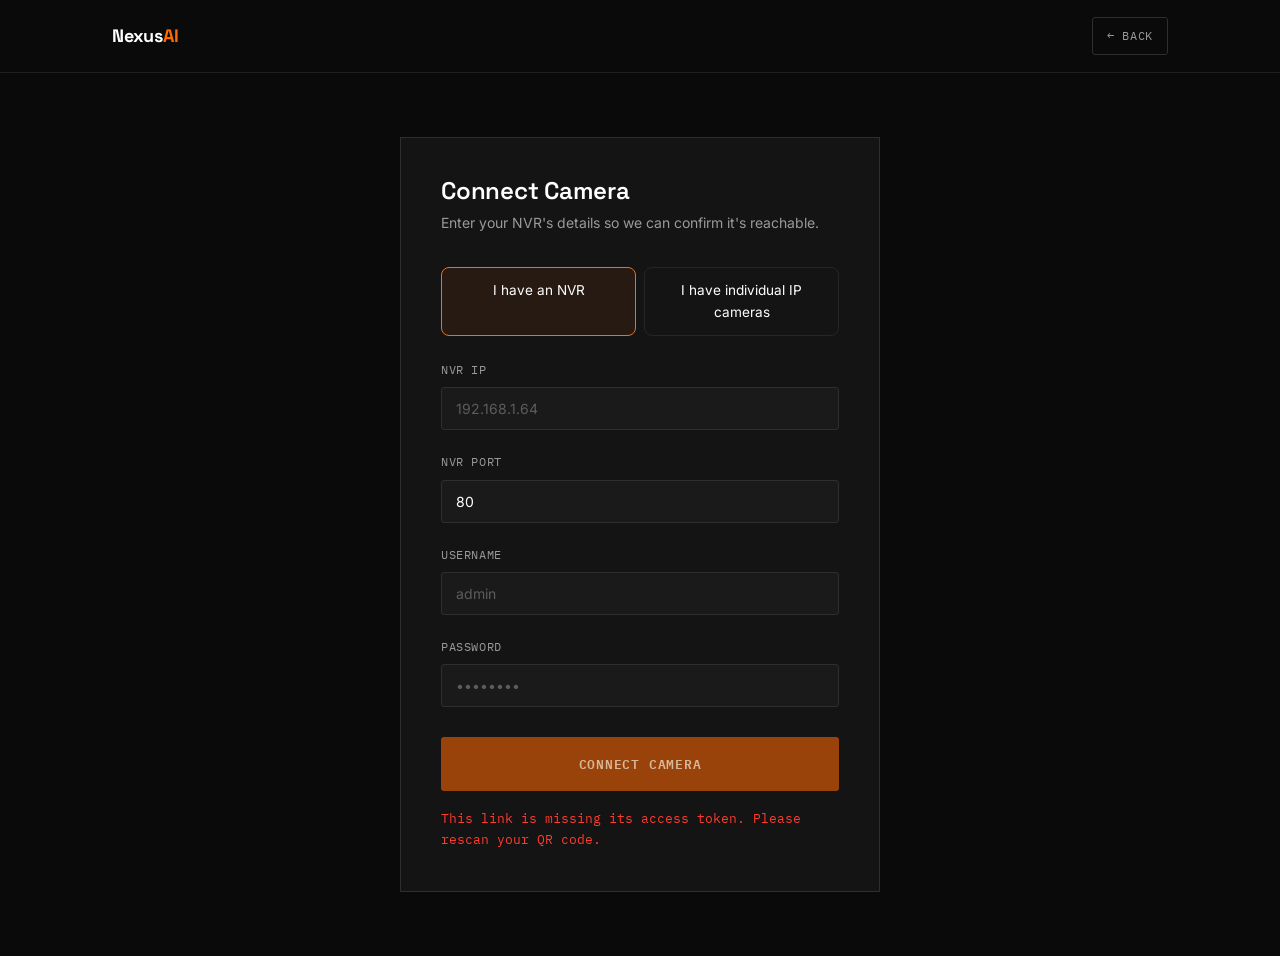
<file: frontend/connect_camera.html>
<!DOCTYPE html>
<html lang="en">
<head>
    <meta charset="UTF-8">
    <meta name="viewport" content="width=device-width, initial-scale=1.0">
    <title>Connect Camera — NexusAI</title>
    <link rel="preconnect" href="https://fonts.googleapis.com">
    <link rel="preconnect" href="https://fonts.gstatic.com" crossorigin>
    <link href="https://fonts.googleapis.com/css2?family=Space+Grotesk:wght@500;600;700&family=Inter:wght@400;500&family=IBM+Plex+Mono:wght@400;500&display=swap" rel="stylesheet">
    <link rel="stylesheet" href="styles.css">
    <style>
        /* Scoped additions for the connection-type toggle and repeatable
           camera rows — not in styles.css yet, kept minimal and consistent
           with the existing field/btn conventions. */
        .conn-toggle {
            display: grid;
            grid-template-columns: 1fr 1fr;
            gap: 0.5rem;
            margin-bottom: 1.5rem;
        }
        .conn-toggle input {
            position: absolute;
            opacity: 0;
            pointer-events: none;
        }
        .conn-toggle label {
            display: block;
            padding: 0.75rem 0.9rem;
            border: 1px solid #262626;
            border-radius: 8px;
            cursor: pointer;
            font-family: 'Inter', sans-serif;
            font-size: 0.85rem;
            text-align: center;
            transition: border-color 0.15s ease, background 0.15s ease;
        }
        .conn-toggle input:checked + label {
            border-color: #ff6b00;
            background: rgba(255, 107, 0, 0.08);
        }
        .camera-row {
            border: 1px solid #262626;
            border-radius: 8px;
            padding: 0.85rem 0.9rem 0.4rem;
            margin-bottom: 0.85rem;
        }
        .camera-row-head {
            display: flex;
            justify-content: space-between;
            align-items: center;
            margin-bottom: 0.5rem;
        }
        .camera-row-head span {
            font-family: 'IBM Plex Mono', monospace;
            font-size: 0.72rem;
            color: #8a8a8a;
            text-transform: uppercase;
            letter-spacing: 0.06em;
        }
        .camera-remove-btn {
            background: none;
            border: none;
            color: #8a8a8a;
            font-size: 0.78rem;
            cursor: pointer;
        }
        .camera-remove-btn:hover { color: #ff4d4d; }
        .add-camera-btn {
            width: 100%;
            padding: 0.65rem;
            background: transparent;
            border: 1px dashed #3a3a3a;
            border-radius: 8px;
            color: #8a8a8a;
            font-size: 0.85rem;
            cursor: pointer;
            margin-bottom: 1.25rem;
        }
        .add-camera-btn:hover { border-color: #ff6b00; color: #ff6b00; }
        [hidden] { display: none !important; }
    </style>
</head>
<body>

    <nav class="nav">
      <div class="wrap">
        <div class="logo">Nexus<span>AI</span></div>
        <a href="index.html" class="back-link">← Back</a>
      </div>
    </nav>

    <div class="form-shell">
      <div class="form-card">
        <h1>Connect Camera</h1>
        <p class="form-sub" id="client-name">Enter your NVR's details so we can confirm it's reachable.</p>

        <form id="connect-camera-form">

            <div class="conn-toggle" role="radiogroup" aria-label="Connection type">
                <input type="radio" name="conn_type" id="conn-nvr" value="nvr" checked>
                <label for="conn-nvr">I have an NVR</label>

                <input type="radio" name="conn_type" id="conn-individual" value="individual">
                <label for="conn-individual">I have individual IP cameras</label>
            </div>

            <!-- NVR fields — unchanged, hits the existing /connect-nvr endpoint -->
            <div id="nvr-fields">
                <div class="field">
                    <label for="camera_ip">NVR IP</label>
                    <input type="text" id="camera_ip" name="camera_ip" placeholder="192.168.1.64">
                </div>

                <div class="field">
                    <label for="camera_port">NVR Port</label>
                    <input type="number" id="camera_port" name="camera_port" placeholder="80" min="1" max="65535" value="80">
                </div>

                <div class="field">
                    <label for="username">Username</label>
                    <input type="text" id="username" name="username" placeholder="admin">
                </div>

                <div class="field">
                    <label for="password">Password</label>
                    <input type="password" id="password" name="password" placeholder="••••••••">
                </div>
            </div>

            <!-- Individual camera fields — secondary flow, mocked until a
                 real backend endpoint + schema exist for standalone cameras -->
            <div id="individual-fields" hidden>
                <div id="camera-list"></div>
                <button type="button" class="add-camera-btn" id="add-camera-btn">+ Add another camera</button>
            </div>

            <button type="submit" id="submit-btn" class="btn btn-primary">Connect Camera</button>
        </form>

        <p id="connect-status" class="form-status"></p>
      </div>
    </div>

    <script src="camera.js"></script>
</body>
</html>
</file>
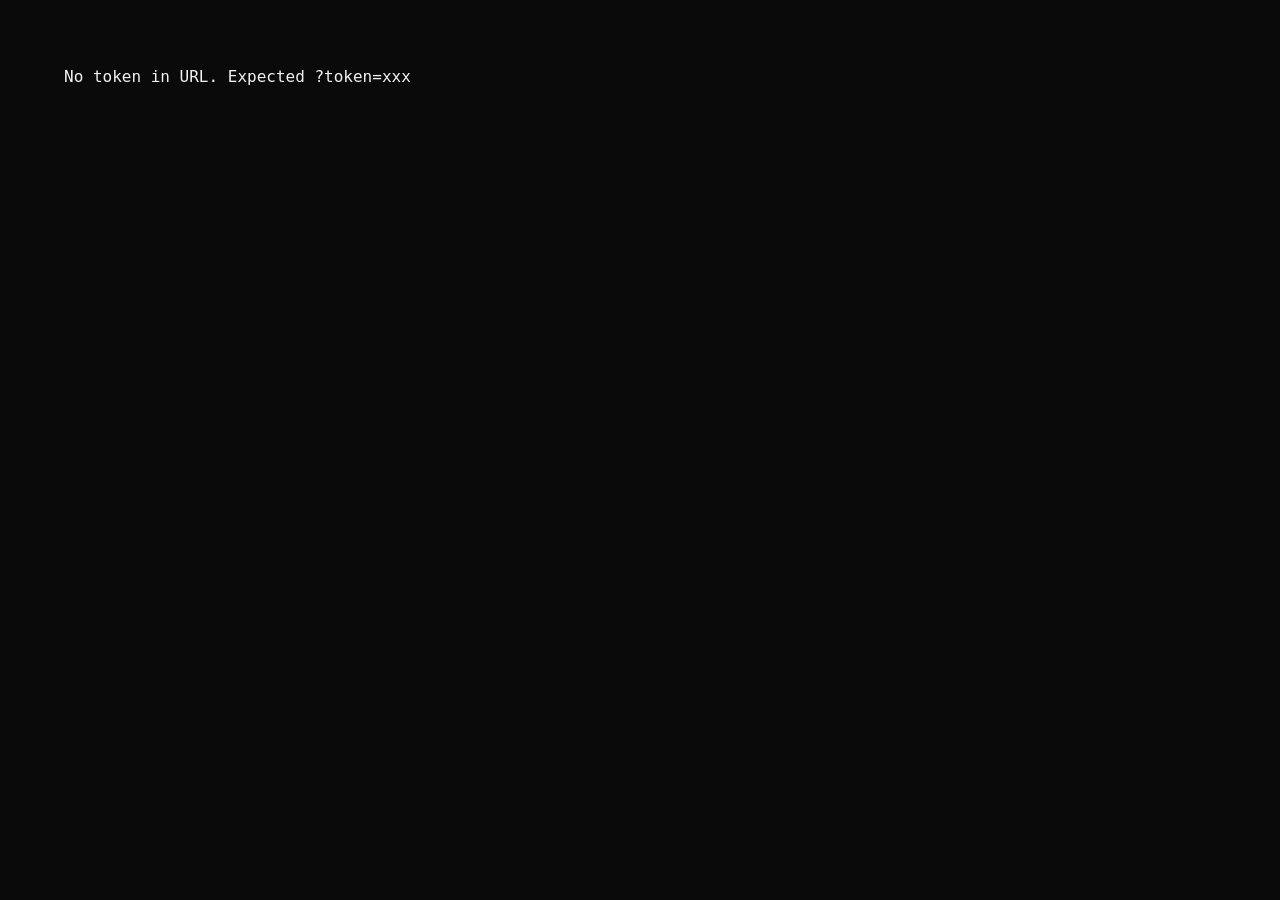
<file: frontend/dashboard.html>
<!DOCTYPE html>
<html lang="en">
<head>
<meta charset="UTF-8" />
<meta name="viewport" content="width=device-width, initial-scale=1.0" />
<title>NexusAI Dashboard</title>
<link rel="stylesheet" href="styles.css" />
<style>
  :root {
    --bg: #0a0a0a;
    --accent: #ff6b00;
    --green: #2ecc71;
    --red: #e74c3c;
    --card: #141414;
    --border: #262626;
    --text-muted: #999;
  }
  body {
    background: var(--bg);
    color: #f2f2f2;
    font-family: 'Inter', sans-serif;
    margin: 0;
    padding: 24px;
  }
  h1, h2 { font-family: 'Space Grotesk', sans-serif; margin: 0; }
  .topbar {
    display: flex;
    flex-wrap: wrap;
    align-items: center;
    gap: 16px;
    padding: 16px 20px;
    background: var(--card);
    border: 1px solid var(--border);
    border-radius: 10px;
    margin-bottom: 24px;
  }
  .badge {
    padding: 4px 12px;
    border-radius: 999px;
    font-size: 0.8rem;
    font-family: 'IBM Plex Mono', monospace;
  }
  .badge.active { background: rgba(46,204,113,0.15); color: var(--green); }
  .badge.offline { background: rgba(231,76,60,0.15); color: var(--red); }
  .topbar .stat { font-family: 'IBM Plex Mono', monospace; color: var(--text-muted); font-size: 0.85rem; }
  .layout { display: grid; grid-template-columns: 2fr 1fr; gap: 24px; }
  @media (max-width: 900px) { .layout { grid-template-columns: 1fr; } }
  .camera-grid { display: grid; grid-template-columns: 1fr 1fr; gap: 16px; }
  @media (max-width: 600px) { .camera-grid { grid-template-columns: 1fr; } }
  .camera-card {
    background: var(--card);
    border: 1px solid var(--border);
    border-radius: 10px;
    padding: 16px;
    cursor: pointer;
    transition: border-color 0.15s;
  }
  .camera-card:hover { border-color: var(--accent); }
  .camera-card.selected { border-color: var(--accent); }
  .dot { width: 10px; height: 10px; border-radius: 50%; display: inline-block; margin-right: 6px; }
  .dot.active { background: var(--green); }
  .dot.offline, .dot.pending, .dot.error { background: var(--red); }
  .camera-card .last-alert { color: var(--text-muted); font-size: 0.8rem; margin-top: 8px; }
  .sidebar {
    background: var(--card);
    border: 1px solid var(--border);
    border-radius: 10px;
    padding: 16px;
    max-height: 640px;
    overflow-y: auto;
  }
  .alert-row {
    display: flex;
    justify-content: space-between;
    font-size: 0.8rem;
    font-family: 'IBM Plex Mono', monospace;
    padding: 8px 0;
    border-bottom: 1px solid var(--border);
  }
  .alert-type.Theft { color: #f39c12; }
  .alert-type.Threat { color: var(--red); }
  .alert-type.Weapon { color: #ff2d55; }
  .actions { margin-top: 24px; display: flex; gap: 12px; flex-wrap: wrap; }
  button {
    background: var(--accent);
    color: #0a0a0a;
    border: none;
    padding: 10px 18px;
    border-radius: 8px;
    font-family: 'Space Grotesk', sans-serif;
    font-weight: 600;
    cursor: pointer;
  }
  button.secondary { background: transparent; color: var(--accent); border: 1px solid var(--accent); }
  .section-title { margin-bottom: 12px; }
  .empty-state { color: var(--text-muted); text-align: center; padding: 40px 0; font-family: 'IBM Plex Mono', monospace; }
</style>
</head>
<body>

<div class="topbar">
  <h1 id="site-name">Loading…</h1>
  <span class="badge" id="status-badge">—</span>
  <span class="stat" id="camera-count">— cameras</span>
  <span class="stat" id="alert-count">— alerts today</span>
  <button class="secondary" id="refresh-btn" style="margin-left:auto;">Refresh</button>
</div>

<div class="layout">
  <div>
    <h2 class="section-title">Cameras</h2>
    <div class="camera-grid" id="camera-grid"></div>

    <div class="actions">
      <button id="test-alert-btn">Test Alert</button>
      <button class="secondary" id="report-btn">Download Report</button>
    </div>
  </div>

  <div class="sidebar">
    <h2 class="section-title" id="alert-feed-title">Alert Feed</h2>
    <div id="alert-feed"></div>
  </div>
</div>

<script src="dashboard.js"></script>
</body>
</html>
</file>
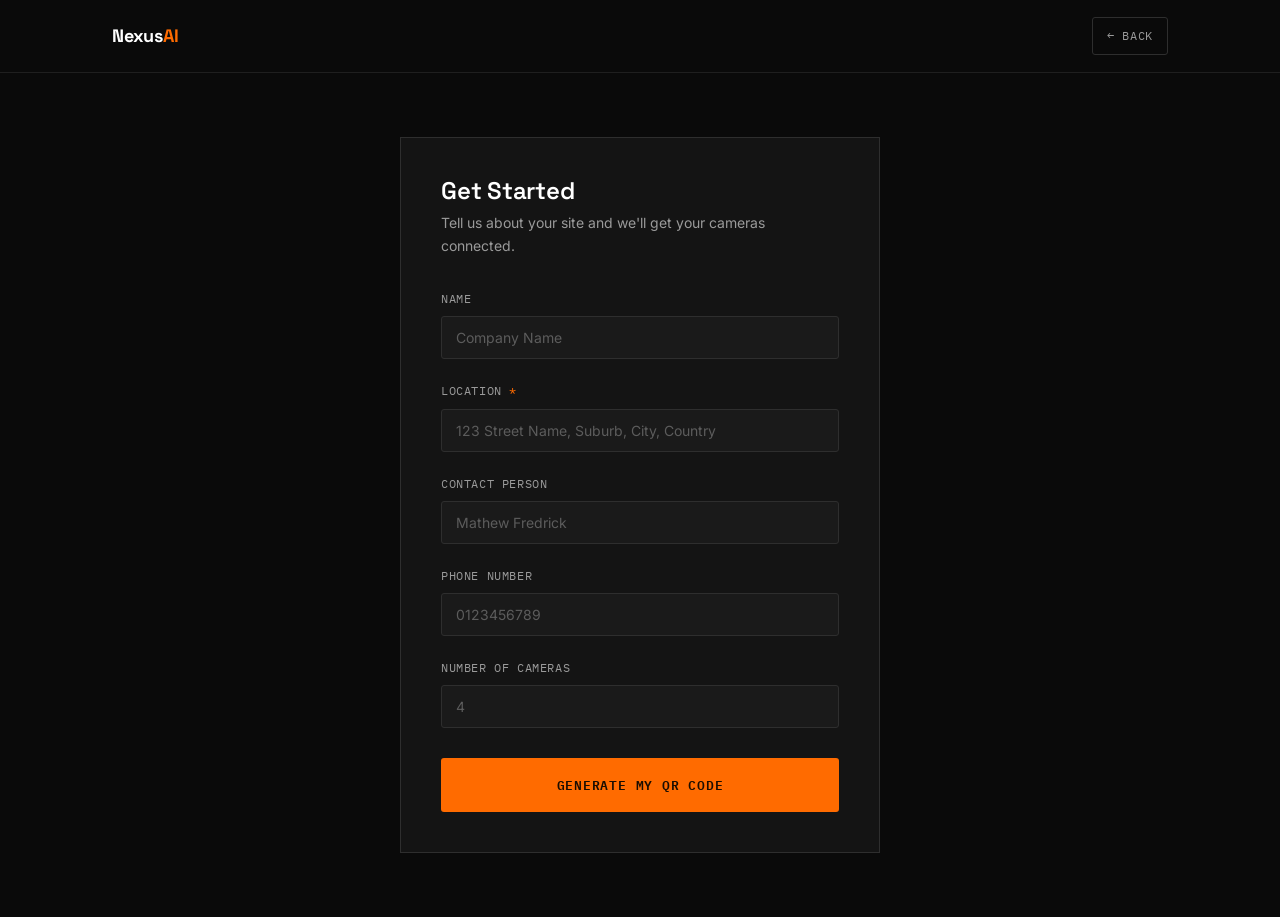
<file: frontend/form.html>
<!DOCTYPE html>
<html lang="en">
<head>
    <meta charset="UTF-8">
    <meta name="viewport" content="width=device-width, initial-scale=1.0">
    <title>Get Started — NexusAI</title>
    <link rel="preconnect" href="https://fonts.googleapis.com">
    <link rel="preconnect" href="https://fonts.gstatic.com" crossorigin>
    <link href="https://fonts.googleapis.com/css2?family=Space+Grotesk:wght@500;600;700&family=Inter:wght@400;500&family=IBM+Plex+Mono:wght@400;500&display=swap" rel="stylesheet">
    <link rel="stylesheet" href="styles.css">
</head>
<body>

    <nav class="nav">
      <div class="wrap">
        <div class="logo">Nexus<span>AI</span></div>
        <a href="index.html" class="back-link">← Back</a>
      </div>
    </nav>

    <div class="form-shell">
      <div class="form-card">
        <h1>Get Started</h1>
        <p class="form-sub">Tell us about your site and we'll get your cameras connected.</p>

        <form id="onboarding-form">
            <div class="field">
                <label for="name">Name</label>
                <input type="text" id="name" name="name" placeholder="Company Name" required>
            </div>

            <div class="field">
                <label for="location">Location <span class="req">*</span></label>
                <input type="text" id="location" name="location" placeholder="123 Street Name, Suburb, City, Country" required>
            </div>

            <div class="field">
                <label for="contact_person">Contact Person</label>
                <input type="text" id="contact_person" name="contact_person" placeholder="Mathew Fredrick" required>
            </div>

            <div class="field">
                <label for="contact_phone">Phone Number</label>
                <input type="tel" id="contact_phone" name="contact_phone" placeholder="0123456789" required>
            </div>

            <div class="field">
                <label for="camera_count">Number of Cameras</label>
                <input type="number" id="camera_count" name="camera_count" list="camera_suggestions" min="1" max="128" placeholder="4" required>
                <datalist id="camera_suggestions">
                    <option value="1"></option>
                    <option value="2"></option>
                    <option value="4"></option>
                    <option value="8"></option>
                    <option value="16"></option>
                    <option value="32"></option>
                </datalist>
            </div>

            <button type="submit" id="submit-btn" class="btn btn-primary">Generate My QR Code</button>
        </form>

        <p id="form-status" class="form-status"></p>

        <div id="qr-result" class="qr-result">
          <img id="qr-output" alt="QR code linking to your camera onboarding page">
          <p>Scan this code to finish setting up your cameras.</p>
          <p class="token" id="qr-url"></p>
        </div>
      </div>
    </div>

    <script src="script.js"></script>
</body>
</html>
</file>
<file: frontend/styles.css>
/* ==========================================================================
   NexusAI — design tokens
   Concept: a monitoring-station UI — on-screen camera chrome (REC dot,
   corner reticles, monospace OSD overlay text) recolored to the brand's
   orange rather than a literal amber-phosphor palette.
   ========================================================================== */

:root {
  /* color */
  --bg: #0a0a0a;
  --bg-raised: #141414;
  --panel: #1a1a1a;
  --border: #2e2e2e;
  --border-soft: #1f1f1f;

  --text: #ffffff;
  --text-muted: #9a9a9a;
  --text-faint: #5c5c5c;

  --amber: #ff6b00;
  --amber-dim: #99420a;
  --amber-wash: rgba(255, 107, 0, 0.08);

  --rec: #ff3b30;

  /* type */
  --font-display: "Space Grotesk", sans-serif;
  --font-body: "Inter", sans-serif;
  --font-mono: "IBM Plex Mono", monospace;

  /* layout */
  --maxw: 1120px;
  --radius: 3px;
}

* {
  box-sizing: border-box;
}

html {
  scroll-behavior: smooth;
}

body {
  margin: 0;
  background: var(--bg);
  color: var(--text);
  font-family: var(--font-body);
  font-size: 16px;
  line-height: 1.6;
  -webkit-font-smoothing: antialiased;
}

a {
  color: inherit;
}

h1, h2, h3 {
  font-family: var(--font-display);
  font-weight: 600;
  line-height: 1.1;
  margin: 0;
  letter-spacing: -0.01em;
}

p {
  margin: 0;
}

.wrap {
  max-width: var(--maxw);
  margin: 0 auto;
  padding: 0 32px;
}

:focus-visible {
  outline: 2px solid var(--amber);
  outline-offset: 3px;
}

/* --------------------------------------------------------------------------
   Monospace "OSD" chrome — badges, REC indicator, timestamps
   -------------------------------------------------------------------------- */

.osd {
  font-family: var(--font-mono);
  font-size: 12px;
  letter-spacing: 0.06em;
  text-transform: uppercase;
  color: var(--text-muted);
}

.rec-dot {
  display: inline-block;
  width: 7px;
  height: 7px;
  border-radius: 50%;
  background: var(--rec);
  margin-right: 8px;
  animation: pulse 2s ease-in-out infinite;
}

@keyframes pulse {
  0%, 100% { opacity: 1; }
  50% { opacity: 0.25; }
}

@media (prefers-reduced-motion: reduce) {
  .rec-dot { animation: none; }
}

/* --------------------------------------------------------------------------
   Nav
   -------------------------------------------------------------------------- */

.nav {
  border-bottom: 1px solid var(--border-soft);
  background: var(--bg);
}

.nav .wrap {
  height: 72px;
  display: flex;
  align-items: center;
  justify-content: space-between;
}

.logo {
  font-family: var(--font-display);
  font-size: 18px;
  font-weight: 700;
  letter-spacing: -0.01em;
}

.logo span {
  color: var(--amber);
}

.nav-status {
  display: flex;
  align-items: center;
}

.back-link {
  text-decoration: none;
  font-family: var(--font-mono);
  font-size: 12px;
  letter-spacing: 0.06em;
  text-transform: uppercase;
  color: var(--text-muted);
  border: 1px solid var(--border);
  padding: 8px 14px;
  border-radius: var(--radius);
  transition: border-color 0.15s ease, color 0.15s ease;
}

.back-link:hover {
  border-color: var(--amber-dim);
  color: var(--amber);
}

/* --------------------------------------------------------------------------
   Buttons
   -------------------------------------------------------------------------- */

.btn {
  display: inline-flex;
  align-items: center;
  gap: 10px;
  font-family: var(--font-mono);
  font-size: 13px;
  letter-spacing: 0.06em;
  text-transform: uppercase;
  text-decoration: none;
  border-radius: var(--radius);
  padding: 15px 26px;
  border: 1px solid transparent;
  cursor: pointer;
  transition: transform 0.12s ease, background 0.15s ease, border-color 0.15s ease;
}

.btn:active {
  transform: translateY(1px);
}

.btn-primary {
  background: var(--amber);
  color: #1a0d00;
  font-weight: 600;
}

.btn-primary:hover {
  background: #ff8a2e;
}

.btn-primary:disabled {
  background: var(--amber-dim);
  color: #d9b799;
  cursor: default;
}

.btn-ghost {
  background: transparent;
  color: var(--text);
  border-color: var(--border);
}

.btn-ghost:hover {
  border-color: var(--amber-dim);
  color: var(--amber);
}

/* --------------------------------------------------------------------------
   Hero — viewfinder frame with corner reticles
   -------------------------------------------------------------------------- */

.hero {
  padding: 64px 0 96px;
}

.hero-frame {
  position: relative;
  border: 1px solid var(--border);
  background:
    linear-gradient(180deg, var(--amber-wash), transparent 40%),
    var(--bg-raised);
  padding: 72px 56px;
  overflow: hidden;
}

.hero-frame::after {
  content: "";
  position: absolute;
  inset: 0;
  background: repeating-linear-gradient(
    0deg,
    rgba(255, 255, 255, 0.015) 0px,
    rgba(255, 255, 255, 0.015) 1px,
    transparent 1px,
    transparent 3px
  );
  pointer-events: none;
}

@media (prefers-reduced-motion: no-preference) {
  .hero-frame::before {
    content: "";
    position: absolute;
    left: 0;
    right: 0;
    height: 120px;
    background: linear-gradient(180deg, transparent, rgba(255, 107, 0, 0.06), transparent);
    animation: scan 7s linear infinite;
    pointer-events: none;
  }
}

@keyframes scan {
  0% { top: -120px; }
  100% { top: 100%; }
}

.corner {
  position: absolute;
  width: 22px;
  height: 22px;
  border: 2px solid var(--amber-dim);
}

.corner.tl { top: 14px; left: 14px; border-right: none; border-bottom: none; }
.corner.tr { top: 14px; right: 14px; border-left: none; border-bottom: none; }
.corner.bl { bottom: 14px; left: 14px; border-right: none; border-top: none; }
.corner.br { bottom: 14px; right: 14px; border-left: none; border-top: none; }

.hero-eyebrow {
  display: inline-flex;
  align-items: center;
  margin-bottom: 24px;
}

.hero h1 {
  font-size: clamp(34px, 5vw, 54px);
  max-width: 18ch;
  margin-bottom: 20px;
}

.hero-sub {
  color: var(--text-muted);
  font-size: 17px;
  max-width: 52ch;
  margin-bottom: 36px;
}

/* --------------------------------------------------------------------------
   Pricing note — small below-the-fold strip
   -------------------------------------------------------------------------- */

.pricing-note {
  border-top: 1px solid var(--border-soft);
  padding: 28px 0;
  text-align: center;
}

.pricing-note .osd {
  color: var(--text-muted);
}

.pricing-note .osd strong {
  color: var(--amber);
  font-weight: 600;
}

/* --------------------------------------------------------------------------
   Detection grid
   -------------------------------------------------------------------------- */

.section {
  padding: 88px 0;
  border-top: 1px solid var(--border-soft);
}

.section-head {
  margin-bottom: 48px;
  max-width: 60ch;
}

.section-eyebrow {
  color: var(--amber);
  margin-bottom: 14px;
  display: block;
}

.section-head h2 {
  font-size: clamp(24px, 3vw, 32px);
  margin-bottom: 12px;
}

.section-head p {
  color: var(--text-muted);
}

.detect-grid {
  display: grid;
  grid-template-columns: repeat(auto-fit, minmax(240px, 1fr));
  gap: 1px;
  background: var(--border-soft);
  border: 1px solid var(--border-soft);
}

.detect-card {
  position: relative;
  background: var(--bg);
  padding: 28px 24px;
}

.detect-card .osd {
  color: var(--amber-dim);
  display: block;
  margin-bottom: 14px;
}

.detect-card h3 {
  font-size: 16px;
  margin-bottom: 10px;
}

.detect-card p {
  color: var(--text-muted);
  font-size: 14px;
}

/* --------------------------------------------------------------------------
   Timeline ("how it works" — order carries real meaning here)
   -------------------------------------------------------------------------- */

.timeline {
  display: grid;
  grid-template-columns: repeat(3, 1fr);
  gap: 40px;
  position: relative;
}

.timeline::before {
  content: "";
  position: absolute;
  top: 11px;
  left: 0;
  right: 0;
  height: 1px;
  background: var(--border);
}

.timeline-step {
  position: relative;
}

.timeline-marker {
  width: 11px;
  height: 11px;
  border: 2px solid var(--amber);
  background: var(--bg);
  border-radius: 50%;
  margin-bottom: 20px;
  position: relative;
  z-index: 1;
}

.timeline-step .osd {
  display: block;
  margin-bottom: 8px;
}

.timeline-step h3 {
  font-size: 17px;
  margin-bottom: 8px;
}

.timeline-step p {
  color: var(--text-muted);
  font-size: 14px;
}

@media (max-width: 720px) {
  .timeline {
    grid-template-columns: 1fr;
    gap: 32px;
  }
  .timeline::before {
    display: none;
  }
}

/* --------------------------------------------------------------------------
   CTA band
   -------------------------------------------------------------------------- */

.cta-band {
  border-top: 1px solid var(--border-soft);
  padding: 80px 0;
  text-align: center;
}

.cta-band h2 {
  font-size: clamp(22px, 3vw, 30px);
  margin-bottom: 28px;
  max-width: 26ch;
  margin-left: auto;
  margin-right: auto;
}

/* --------------------------------------------------------------------------
   Footer
   -------------------------------------------------------------------------- */

footer {
  border-top: 1px solid var(--border-soft);
  padding: 28px 0;
}

footer .wrap {
  display: flex;
  justify-content: space-between;
  align-items: center;
  flex-wrap: wrap;
  gap: 12px;
}

/* ==========================================================================
   Form page
   ========================================================================== */

.form-shell {
  min-height: calc(100vh - 73px);
  display: flex;
  align-items: flex-start;
  justify-content: center;
  padding: 64px 24px;
}

.form-card {
  width: 100%;
  max-width: 480px;
  background: var(--bg-raised);
  border: 1px solid var(--border);
  padding: 40px;
}

.form-card h1 {
  font-size: 24px;
  margin-bottom: 8px;
}

.form-sub {
  color: var(--text-muted);
  font-size: 14px;
  margin-bottom: 32px;
}

.field {
  margin-bottom: 22px;
}

.field label {
  display: block;
  font-family: var(--font-mono);
  font-size: 12px;
  letter-spacing: 0.05em;
  text-transform: uppercase;
  color: var(--text-muted);
  margin-bottom: 8px;
}

.field label .req {
  color: var(--amber);
}

.field input {
  width: 100%;
  background: var(--panel);
  border: 1px solid var(--border);
  color: var(--text);
  font-family: var(--font-body);
  font-size: 14px;
  padding: 12px 14px;
  border-radius: var(--radius);
}

.field input::placeholder {
  color: var(--text-faint);
}

.field input:focus {
  outline: none;
  border-color: var(--amber-dim);
}

.field-row {
  display: flex;
  gap: 16px;
}

.field-row .field {
  flex: 1;
}

.form-card .btn {
  width: 100%;
  justify-content: center;
  margin-top: 8px;
}

.form-status {
  margin-top: 18px;
  font-family: var(--font-mono);
  font-size: 13px;
  display: none;
}

.form-status.visible {
  display: block;
}

.form-status.error {
  color: var(--rec);
}

.qr-result {
  margin-top: 28px;
  padding-top: 28px;
  border-top: 1px dashed var(--border);
  text-align: center;
  display: none;
}

.qr-result.visible {
  display: block;
}

.qr-result img {
  width: 180px;
  height: 180px;
  background: #fff;
  padding: 10px;
  border-radius: var(--radius);
}

.qr-result p {
  margin-top: 16px;
  color: var(--text-muted);
  font-size: 13px;
}

.qr-result .token {
  font-family: var(--font-mono);
  color: var(--text);
  font-size: 12px;
  word-break: break-all;
  margin-top: 8px;
}
</file>
